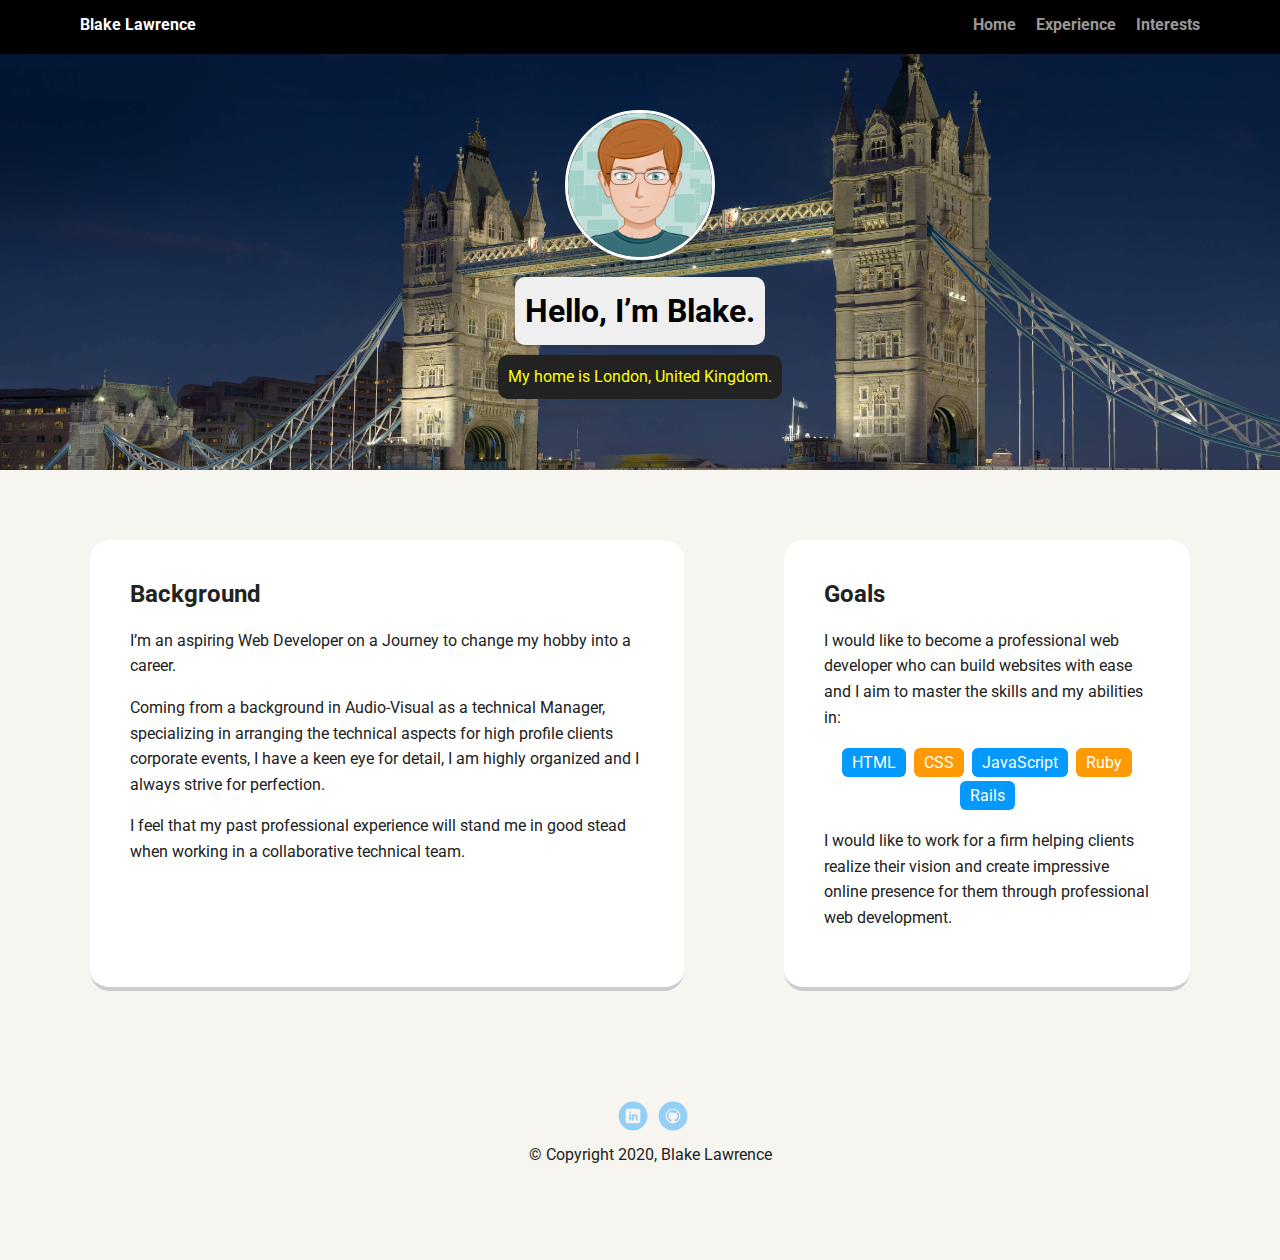
<file: index.html>
<!doctype html>
<html lang="en">
<head>
  <meta charset="utf-8">
  <title>Blake Lawrence's Profile</title>
  <meta name="viewport" content="width=device-width, initial-scale=1.0">
  <link rel="stylesheet" href="styles.css">
  <link href="https://fonts.googleapis.com/css?family=Muli%7CRoboto:400,300,500,700,900" rel="stylesheet">
</head>
  <body>

    <!-- I am aiming for an "exceeds exectations grading" I have added 2 new pages, adapted some of the current CSS and added some of my own CSS.
         I researched how to add a horizontal rule and style it with CSS. 
         If Possible, Please let me know if there is anyhting I can do to improve before grading me-->

    <nav class="main-nav">
        <ul class="nav">
          <li class="name">Blake Lawrence</li>
          <li><a href="index.html">Home</a></li>
          <li><a href="experience.html">Experience</a></li>
          <li><a href="interests.html">Interests</a></li>
        </ul>
      </nav>

    <header>
      <img src="images/my-avatar.png" alt="animated headshot of blake lawrence" class="profile-image">
      <h1 class="tag name">Hello, I’m Blake.</h1>
      <p class="tag location">My home is London, United Kingdom.</p>
    </header>

    <main class="flex">
      <div class="card">
        <h2>Background</h2>
        <p>I’m an aspiring Web Developer on a Journey to change my hobby into a career.</p>
        <p>Coming from a background in Audio-Visual as a technical Manager, specializing in arranging the technical aspects for high profile clients corporate events, I have a keen eye for detail, I am highly organized and I always strive for perfection.</p>
        <p>I feel that my past professional experience will stand me in good stead when working in a collaborative technical team.</p>
        
      </div> 

      <div class="card">
        <h2>Goals</h2>
        <p>I would like to become a professional web developer who can build websites with ease and I aim to master the skills and my abilities in:</p>
        <ul class="skills">
          <li>HTML</li>
          <li>CSS</li>
          <li>JavaScript</li>
          <li>Ruby</li>
          <li>Rails</li>
        </ul>
        <p>I would like to work for a firm helping clients realize their vision and create impressive online presence for them through professional web development.</p>
      </div> 

    </main>
    <footer>
      <ul>
        <li><a href="http://www.linkedin.com/in/blake-lawrence83" target=_blank class="social linkedin">LinkedIn</a></li>
        <li><a href="https://github.com/BlakeLawrence" target=_blank class="social github">Github</a></li>
      </ul>
      <p class="copyright">&copy; Copyright 2020, Blake Lawrence</p>
    </footer>
  </body>
  </html>
</file>
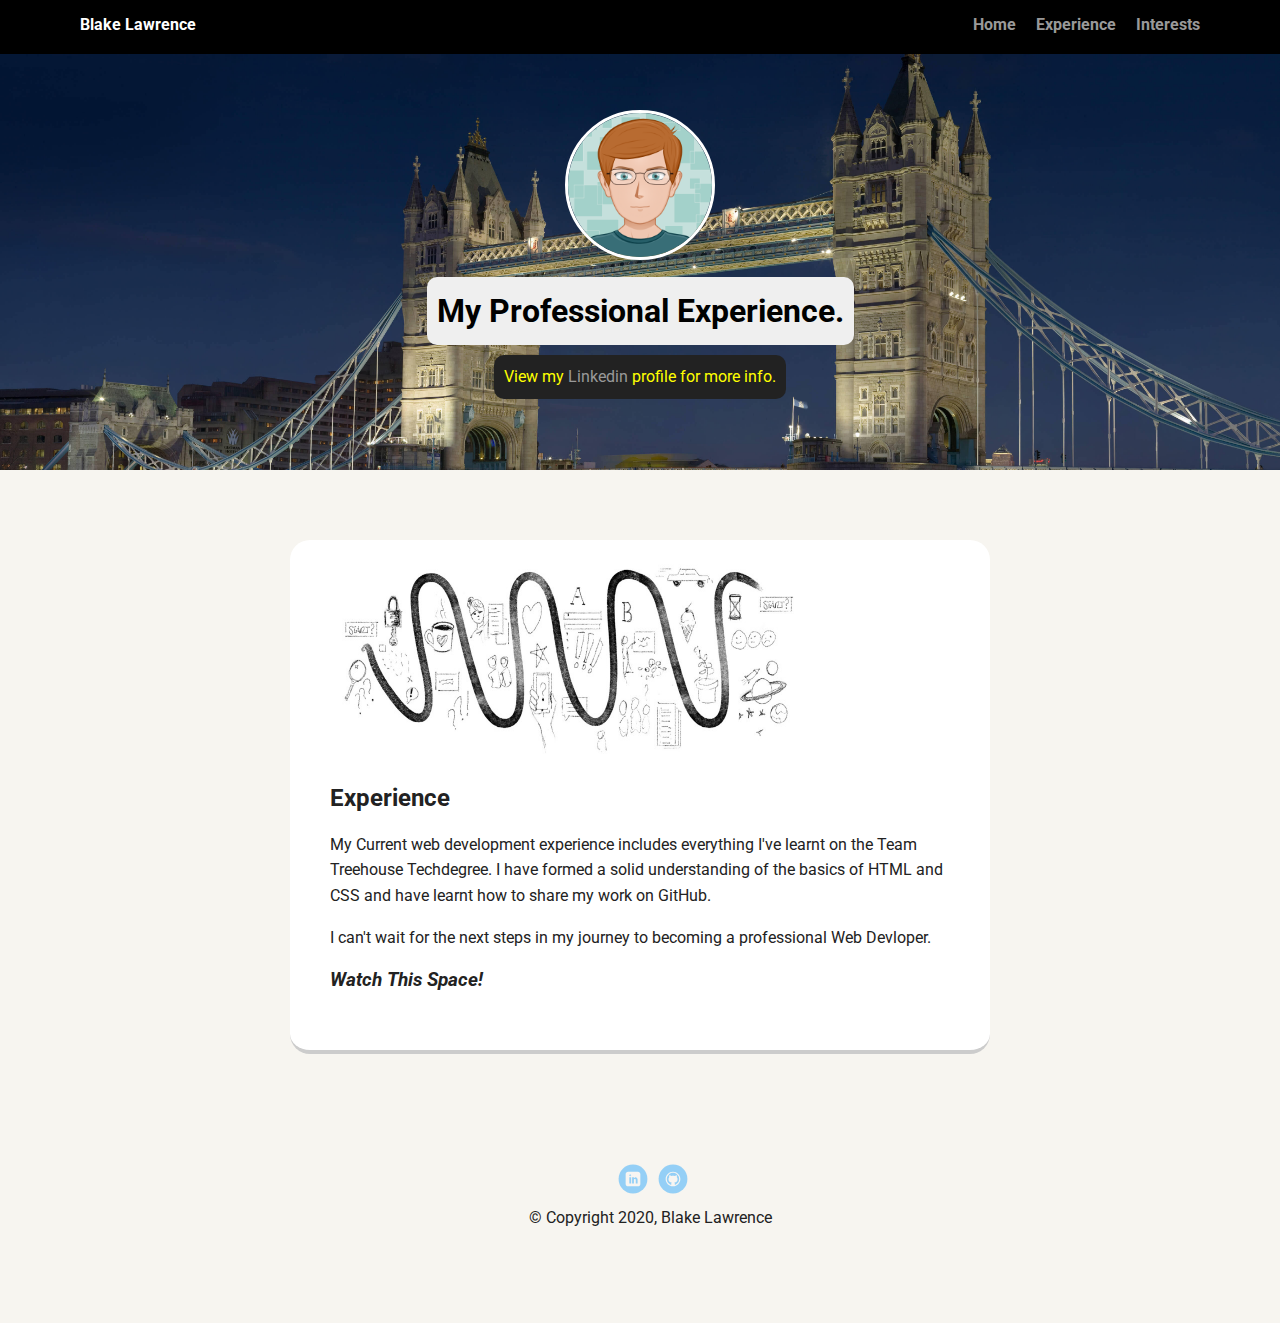
<file: experience.html>
<!DOCTYPE html>
<html lang="en">
<head>
    <meta charset="UTF-8">
    <meta name="viewport" content="width=device-width, initial-scale=1.0">
    <link rel="stylesheet" href="styles.css">
    <link href="https://fonts.googleapis.com/css?family=Muli%7CRoboto:400,300,500,700,900" rel="stylesheet">
    <title>Experience</title>
</head>

<body>
      <nav class="main-nav">
        <ul class="nav">
          <li class="name">Blake Lawrence</li>
          <li><a href="index.html">Home</a></li>
          <li><a href="experience.html">Experience</a></li>
          <li><a href="interests.html">Interests</a></li>
        </ul>
      </nav>

      <header>
        <img src="images/my-avatar.png" alt="animated headshot of blake lawrence" class="profile-image">
        <h1 class="tag name">My Professional Experience.</h1>
        <p class="tag location">View my <a href="http://www.linkedin.com/in/blake-lawrence83" target="_blank">Linkedin</a> profile for more info.</p>
      </header>

      
    <main class="flex">
        <section class="card">
          <img src="images/experience.jpeg" style="width:500px;height:200px;" alt="experience animation">
          <h2>Experience</h2>
          <p>My Current web development experience includes everything I've learnt on the Team Treehouse Techdegree. I have formed a solid understanding of the basics of HTML and CSS and have learnt how to share my work on GitHub.</p>
          <p>I can't wait for the next steps in my journey to becoming a professional Web Devloper.</p>
          <h3><em>Watch This Space!</em></h3>
        </section> 
    </main>


      <footer>
        <ul>
          <li><a href="http://www.linkedin.com/in/blake-lawrence83" target=_blank class="social linkedin">LinkedIn</a></li>
          <li><a href="https://github.com/BlakeLawrence" target=_blank class="social github">Github</a></li>
        </ul>
        <p class="copyright">&copy; Copyright 2020, Blake Lawrence</p>
      </footer>
</body>
</html>
</file>
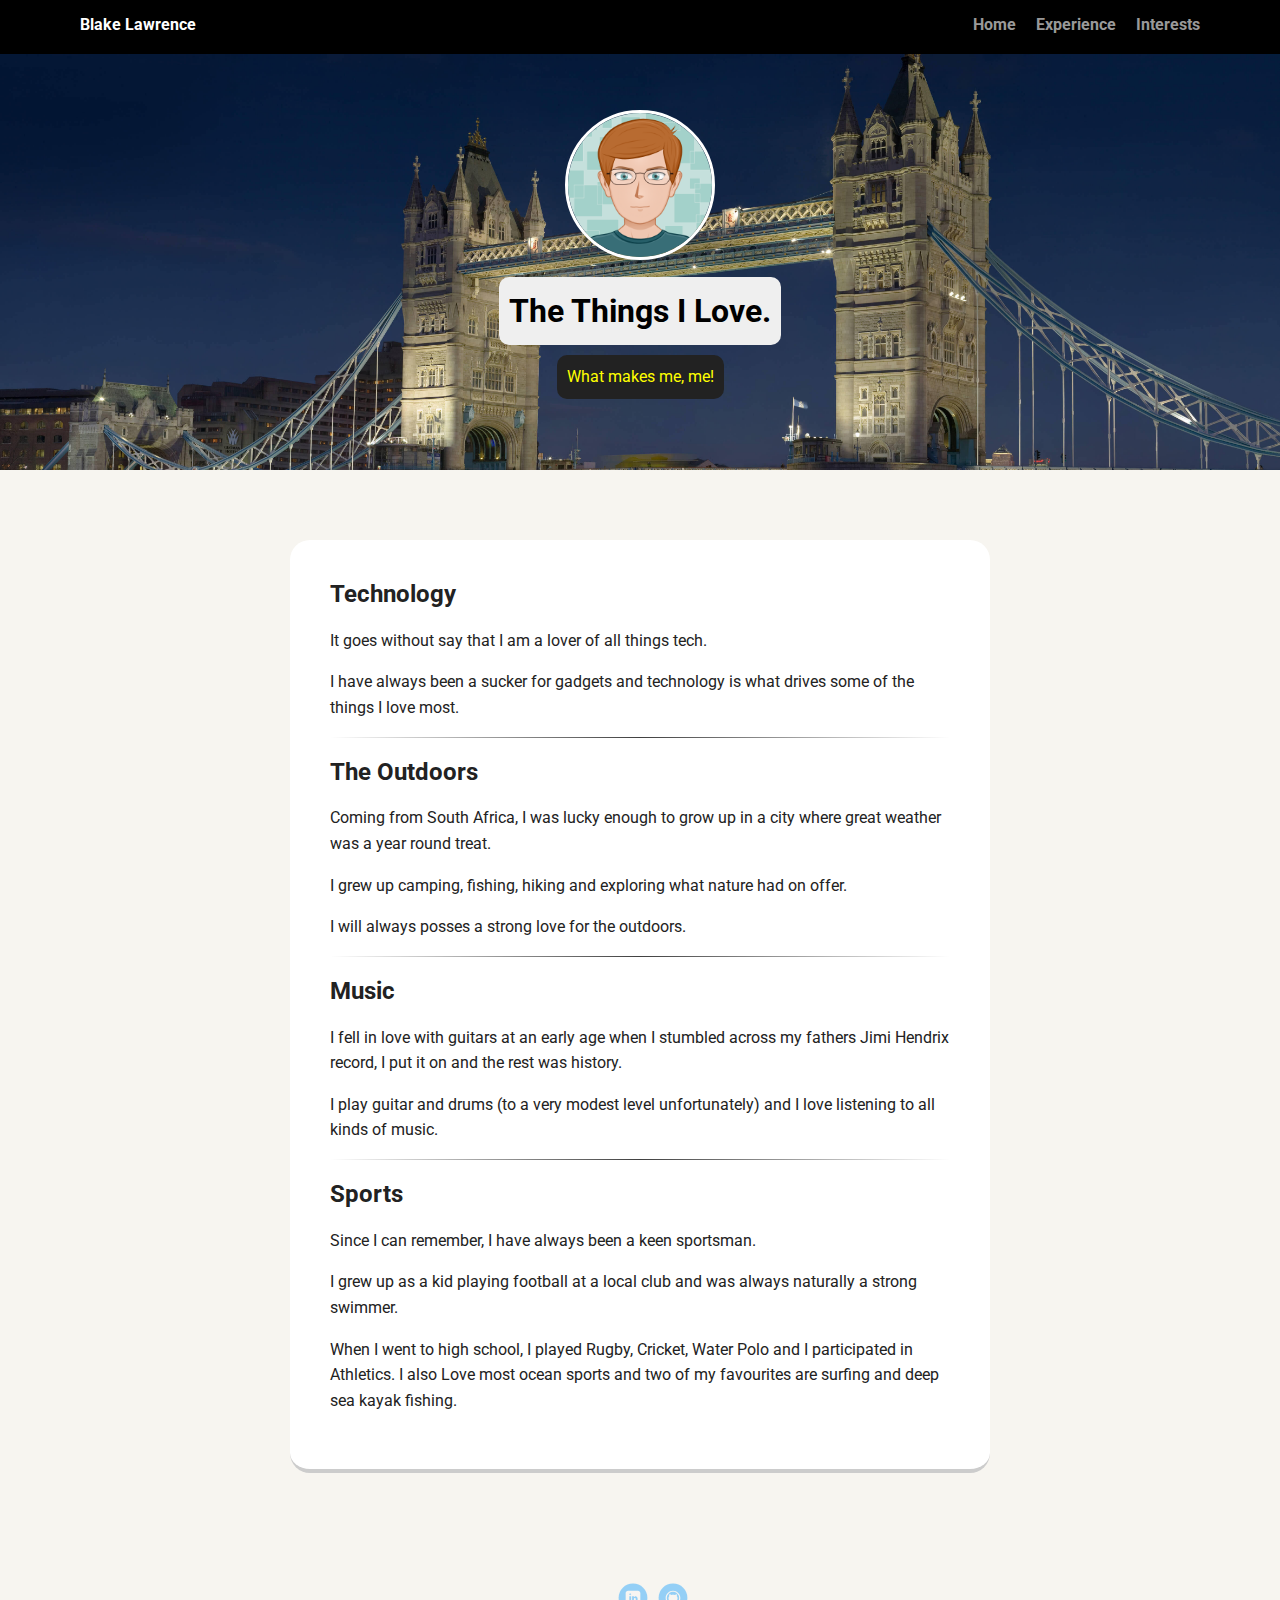
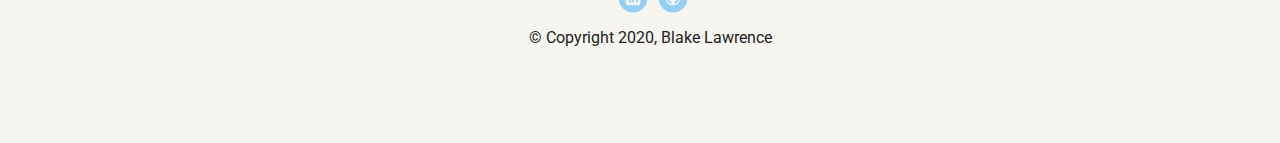
<file: interests.html>
<!DOCTYPE html>
<html lang="en">
<head>
    <meta charset="UTF-8">
    <meta name="viewport" content="width=device-width, initial-scale=1.0">
    <link rel="stylesheet" href="styles.css">
    <link href="https://fonts.googleapis.com/css?family=Muli%7CRoboto:400,300,500,700,900" rel="stylesheet">
    <title>Hobbies</title>
</head>

<body>
    <nav class="main-nav">
        <ul class="nav">
          <li class="name">Blake Lawrence</li>
          <li><a href="index.html">Home</a></li>
          <li><a href="experience.html">Experience</a></li>
          <li><a href="interests.html">Interests</a></li>
        </ul>
      </nav>

      <header>
        <img src="images/my-avatar.png" alt="animated headshot of blake lawrence" class="profile-image">
        <h1 class="tag name">The Things I Love.</h1>
        <p class="tag location">What makes me, me!</p>
      </header>
    

      
      <main class="flex">
        <section class="card">
          <h2>Technology</h2>
          <p>It goes without say that I am a lover of all things tech.</p> 
          <p>I have always been a sucker for gadgets and technology is what drives some of the things I love most.</p>
            <hr class="rule">
          <h2>The Outdoors</h2>
          <p>Coming from South Africa, I was lucky enough to grow up in a city where great weather was a year round treat.</p>
          <p>I grew up camping, fishing, hiking and exploring what nature had on offer.</p>
          <p>I will always posses a strong love for the outdoors.</p>
            <hr class="rule">
          <h2>Music</h2>
          <p>I fell in love with guitars at an early age when I stumbled across my fathers Jimi Hendrix record, I put it on and the rest was history.</p>
          <p>I play guitar and drums (to a very modest level unfortunately) and I love listening to all kinds of music.</p>
            <hr class="rule">
          <h2>Sports</h2>
          <p>Since I can remember, I have always been a keen sportsman. 
            <p>I grew up as a kid playing football at a local club and was always naturally a strong swimmer.</p> 
            <p>When I went to high school, I played Rugby, Cricket, Water Polo and I participated in Athletics. I also Love most ocean sports and two of my favourites are surfing and deep sea kayak fishing.</p>
          </section>
      </main>


      <footer>
        <ul>
          <li><a href="http://www.linkedin.com/in/blake-lawrence83" target=_blank class="social linkedin">LinkedIn</a></li>
          <li><a href="https://github.com/BlakeLawrence" target=_blank class="social github">Github</a></li>
        </ul>
        <p class="copyright">&copy; Copyright 2020, Blake Lawrence</p>
      </footer>
</body>
</html>
</file>
<file: styles.css>
/* Global Layout Set-up */
* { 
  box-sizing: border-box;
}
  
body {
  margin: 0;
  padding: 0;
  text-align: center;
  font-family: 'Roboto', sans-serif;
  color: #222;
  background: #f7f5f0;
}
/* Link Styles */

a {
  text-decoration: none;
  color: #999;
}
/* changed to blue - Blake */
a:hover {
  color: #0775be;
}

/* Section Styles */

.main-nav {
  width: 100%;
  background: black;
  min-height: 30px;
  padding: 10px;
  position: fixed;
  text-align: center;
}
.nav {
  display: flex;
  justify-content: space-around;
  font-weight: 700;
  list-style-type: none;
  margin: 0 auto;
  padding: 0;
}

.nav .name {
    display: block;
    margin-right: auto;
    color: white;
}
.nav li {
  padding: 5px 10px 10px 10px;
}
.nav a {
  transition: all .5s;
}
.nav a:hover {
  color: white
}

header {
  text-align: center;
  background: url('images/tower-bridge-resized.jpg') no-repeat top center ;
  background-size: cover;
  overflow: hidden;
  padding-top: 60px;
}
header {
  line-height: 1.5;
}
header .profile-image {
  margin-top: 50px;
  width: 150px;
  height: 150px;
  border-radius: 50%;
  border: 3px solid white;
  transition: all .5s;
}
header .profile-image:hover {
  transform: scale(1.15) rotate(10deg);
}


.tag {
  background-color: #efefef;
  color: black;
  padding: 10px;
  border-radius: 10px;
  display: table;
  margin: 10px auto;
} 
.location {
  background-color: #222;
  color: yellow;
}
.card {
  margin: 50px;
  padding: 20px 40px 40px;
  max-width: 700px;
  text-align: left;
  background: #fff;

  border-bottom: 4px solid #ccc;
  border-radius: 20px;
  transition: all .5s;
}
/* changed to a darker gray - Blake*/
.card:hover {
  border-color: #808080;
}

/* horizontal rule design added- Blake */
.rule {
  border: 0;
  height: 1px;
  background-image: linear-gradient(to right, rgba(0, 0, 0, 0), rgba(0, 0, 0, 0.75), rgba(0, 0, 0, 0));
}

ul.skills {
  padding: 0;
  text-align: center;
}

.skills li {
  border-radius: 6px;
  display: inline-block;
  background: #ff9904;
  color: white;
  padding: 5px 10px;
  margin: 2px;
}

 /* new effect addition - Blake*/
.skills li:hover {
  transform: scale(1.1);

}

.skills li:nth-child(odd) {
  background: #0399ff;
}

footer {
  width: 100%;
  min-height: 30px;
  padding: 20px 0 40px 20px;
}

footer .copyright {
  top: -8px;
  font-size: .75em;
}

footer ul {
  list-style-type: none;
  margin: 0;
  padding: 0;
}

footer ul li {
  display: inline-block;
}

a.social {
  display: inline-block;
  text-indent: -9999px;
  margin-left: 5px;
  width: 30px;
  height: 30px;
  background-size: 30px 30px;
  opacity: .4;
  transition: all .5s;
}

a.linkedin {
  background-image: url(images/linkedin.svg);

}
a.github {
  background-image: url(images/github.svg);
  
}
a.social:hover {
  opacity: 1;
  /* new effect addition - Blake*/
  transform: scale(1.5) rotate(360deg);
}
.clearfix {
  clear: both;
}

/* Styles for larger screens */
@media screen and (min-width: 720px) {
  
  .flex {
      display: -ms-flexbox;      /* TWEENER - IE 10 */
      display: flex; 
      max-width: 1200px;
      -ms-flex-pack: distribute;
      justify-content: space-around;
      margin: 0 auto;
  }

  header {
    min-height: 470px;
  }

  .nav {
    max-width: 1200px;
    padding: 0 30px;
  }


  main {
    padding-top: 20px;
  }

  main p {
    line-height: 1.6em;
  }

  footer {
    font-size: 1.3em;
    max-width: 1200px;
    margin: 40px auto;
  }

}
</file>
